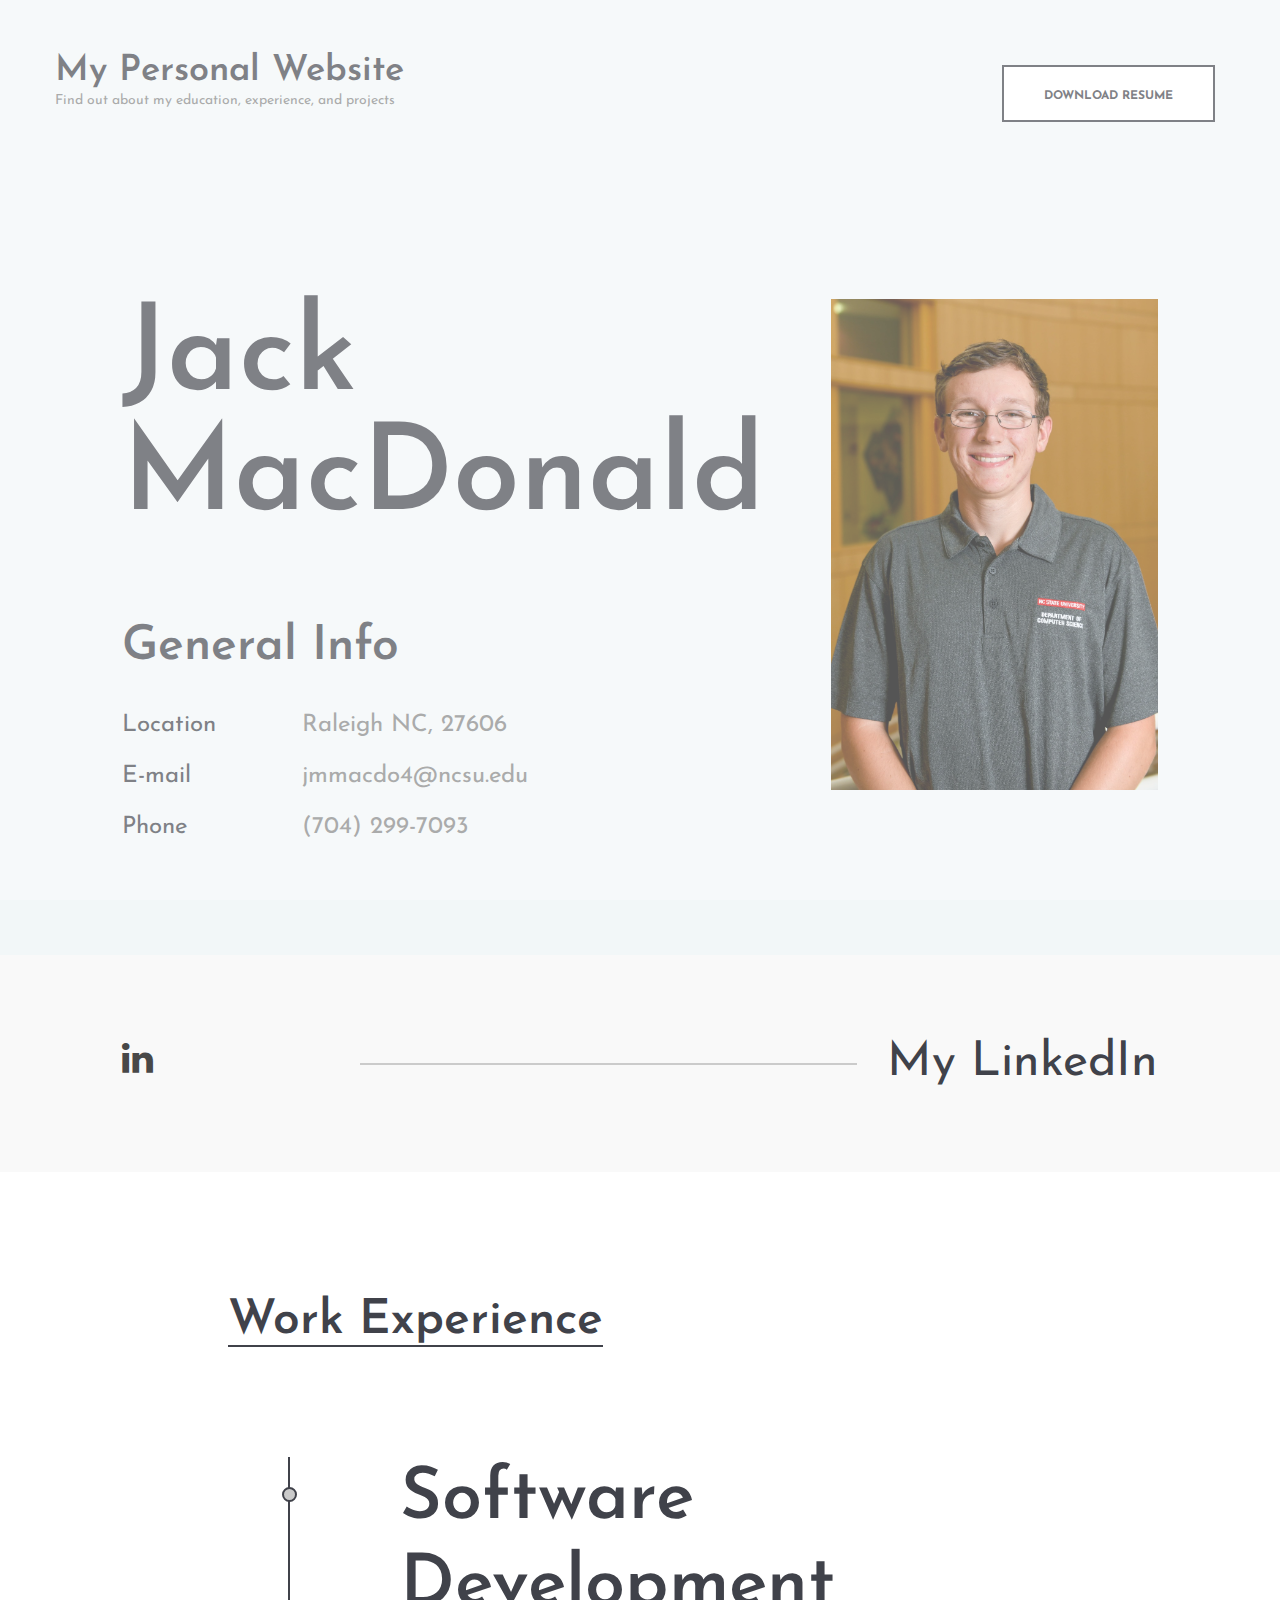
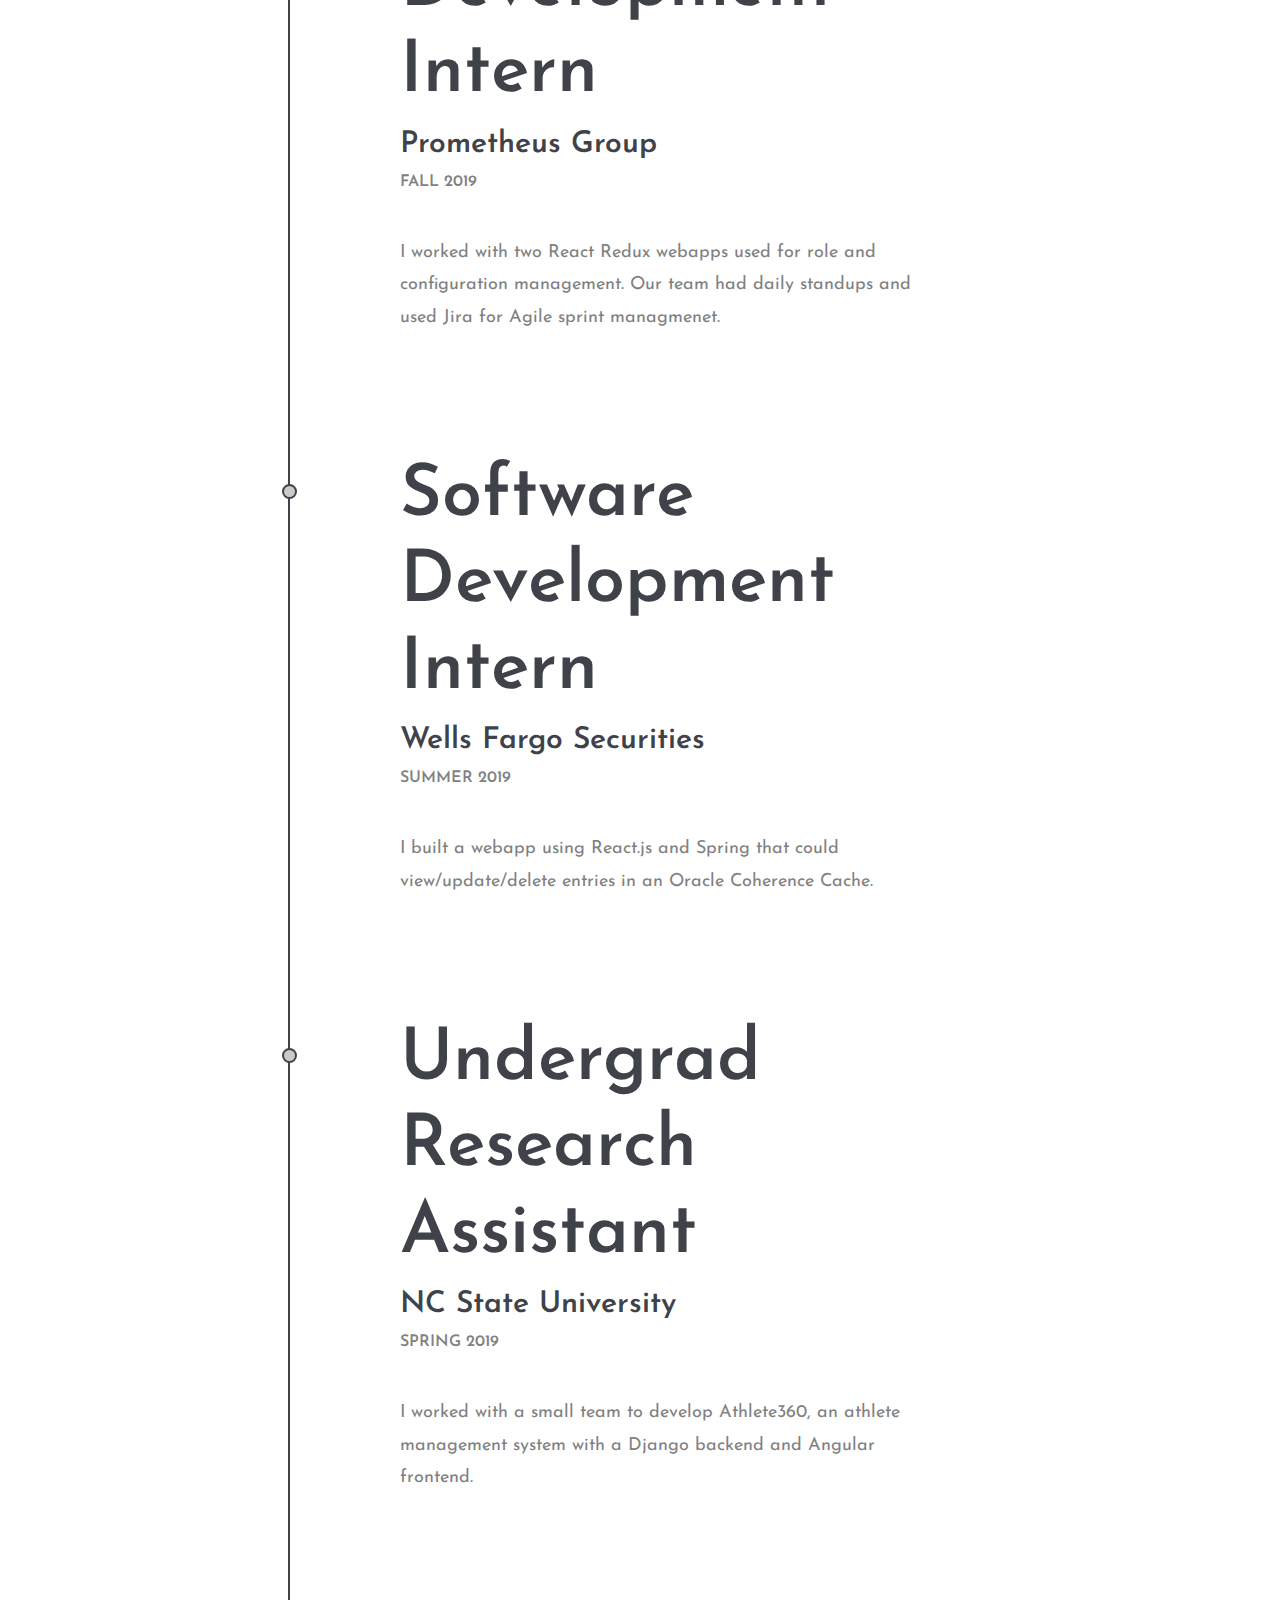
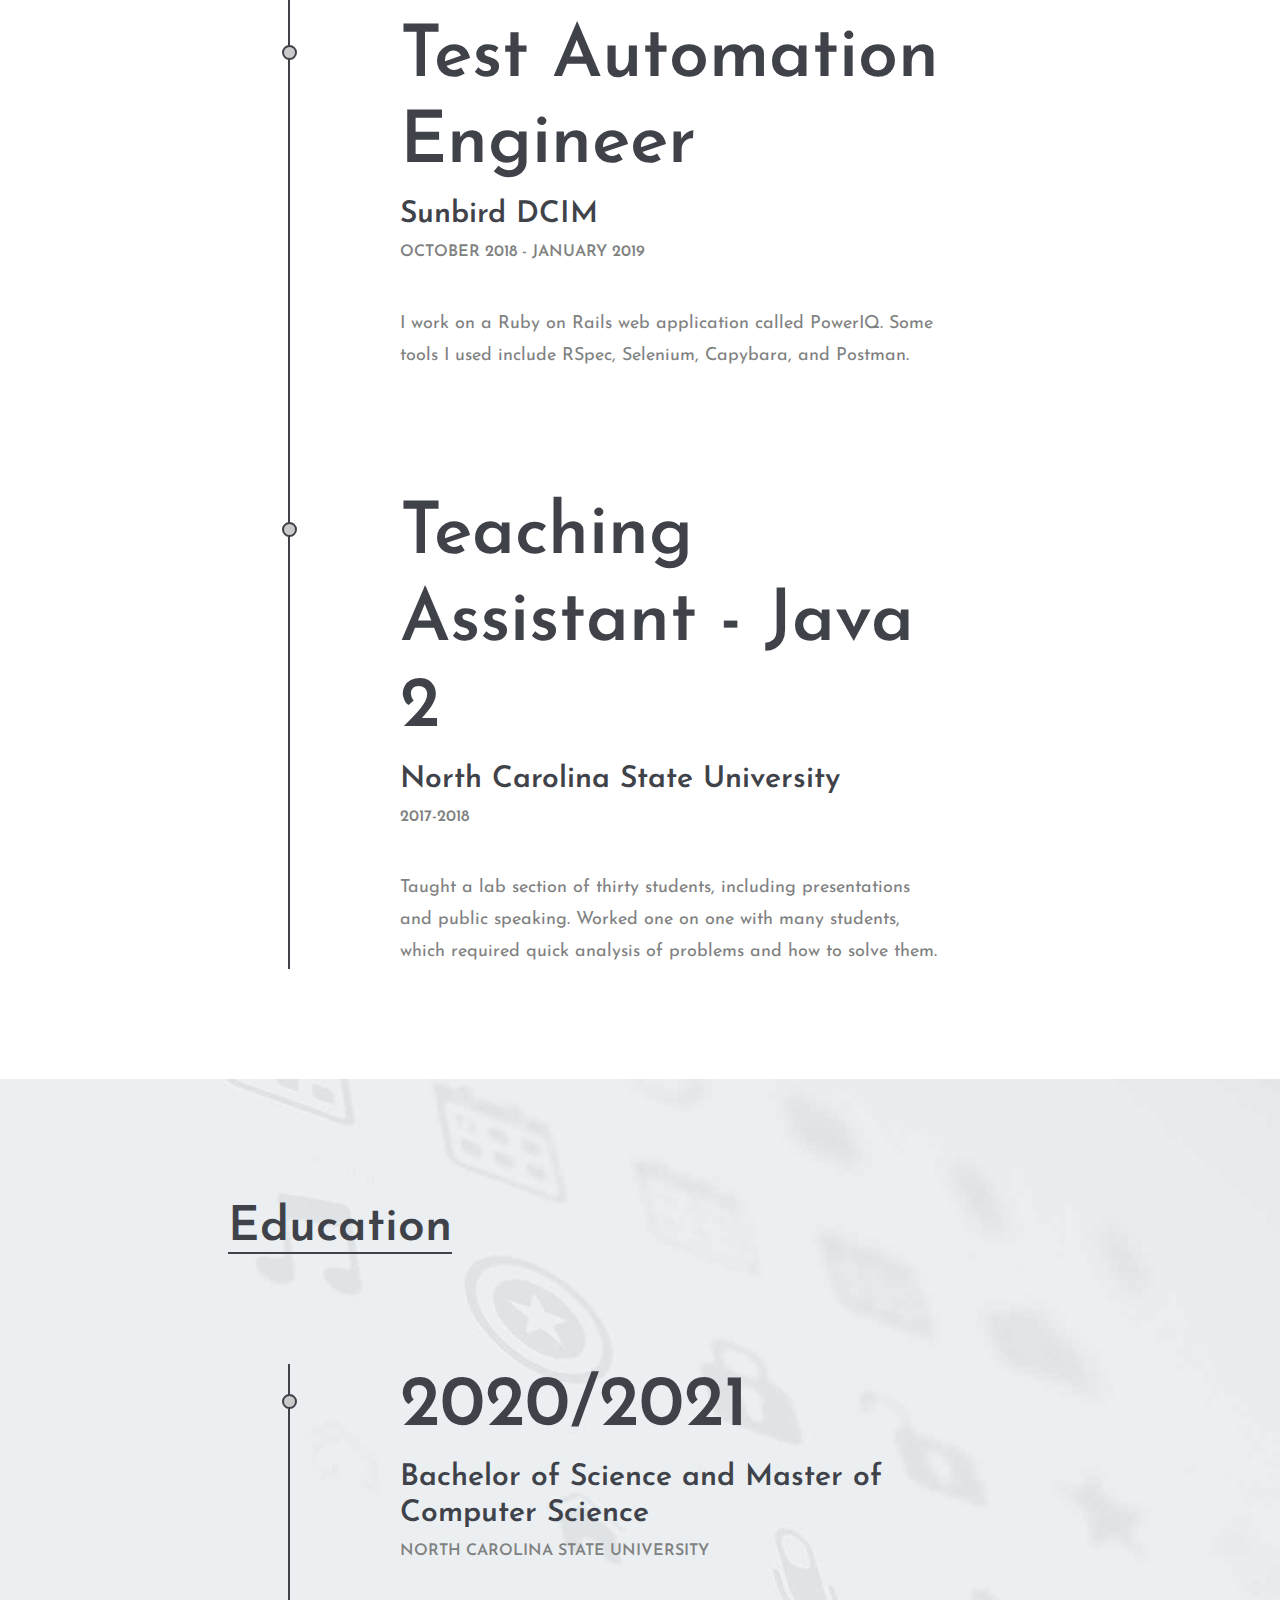
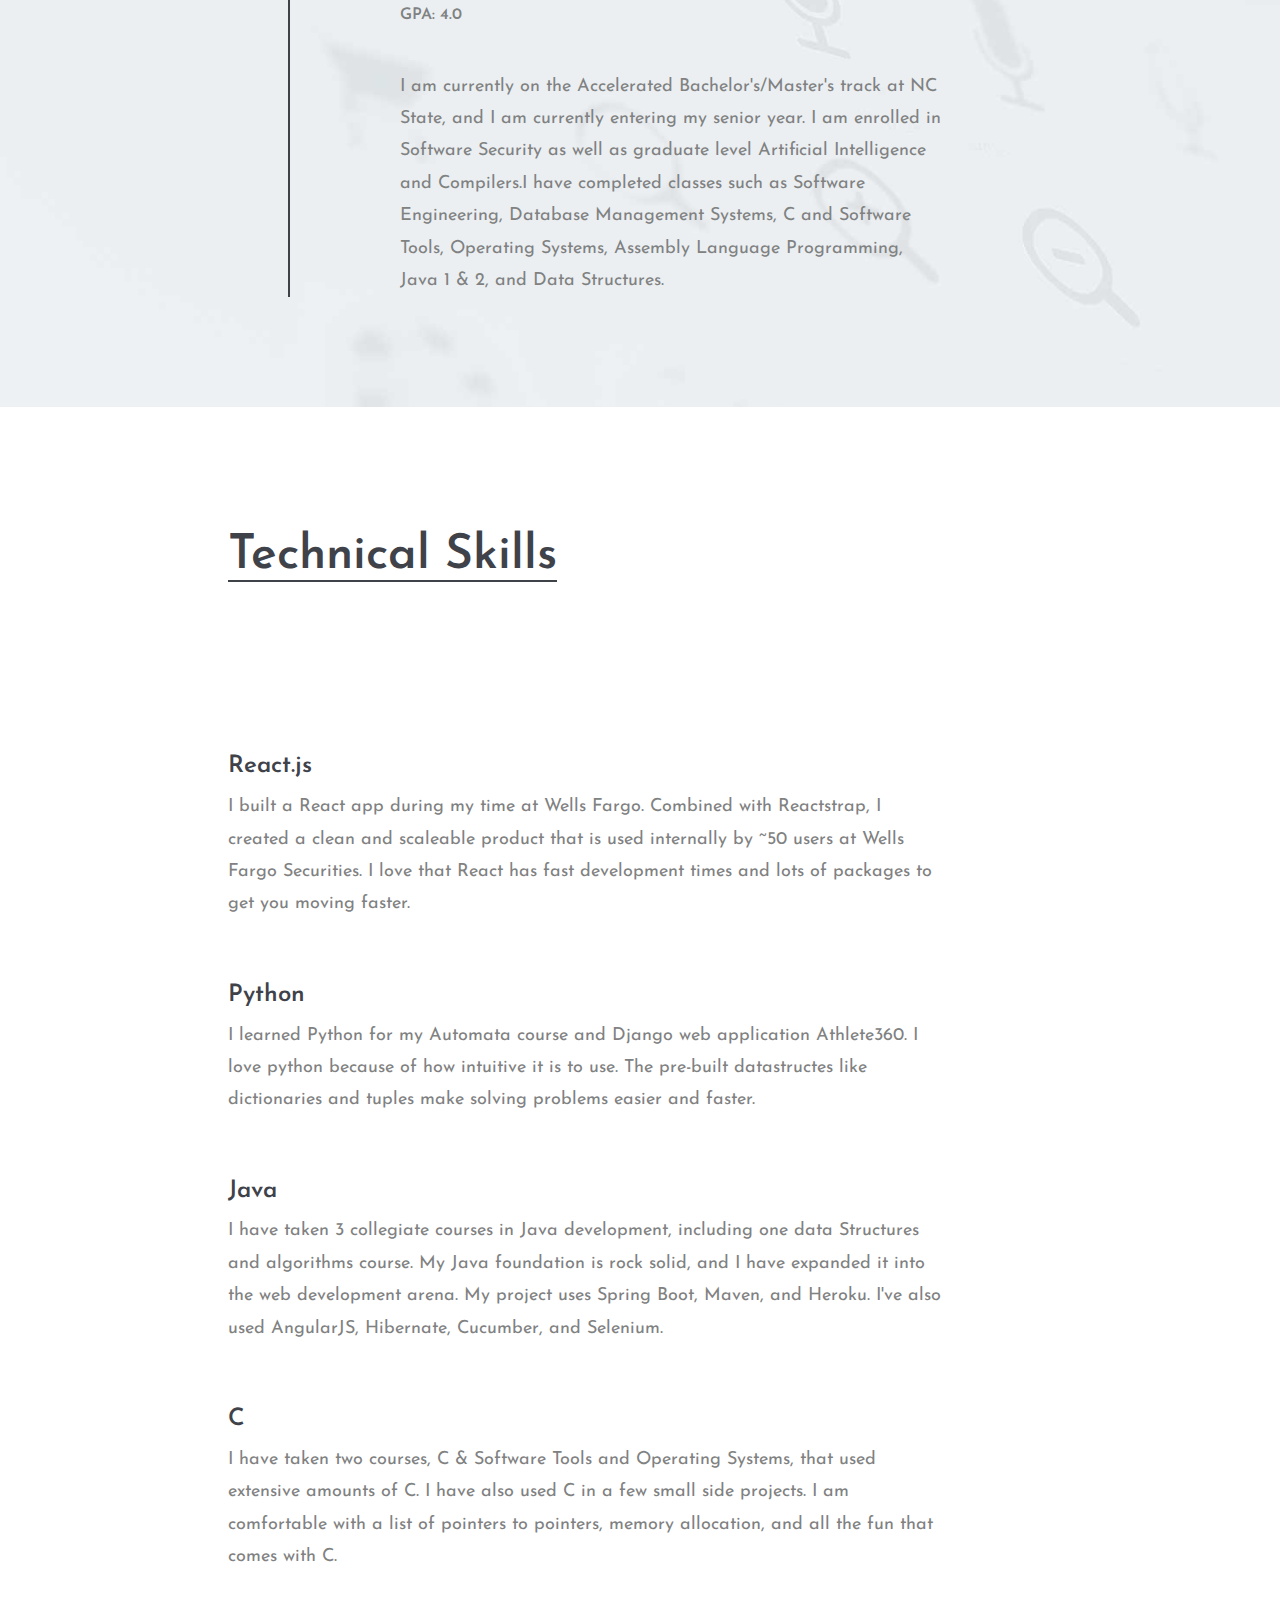
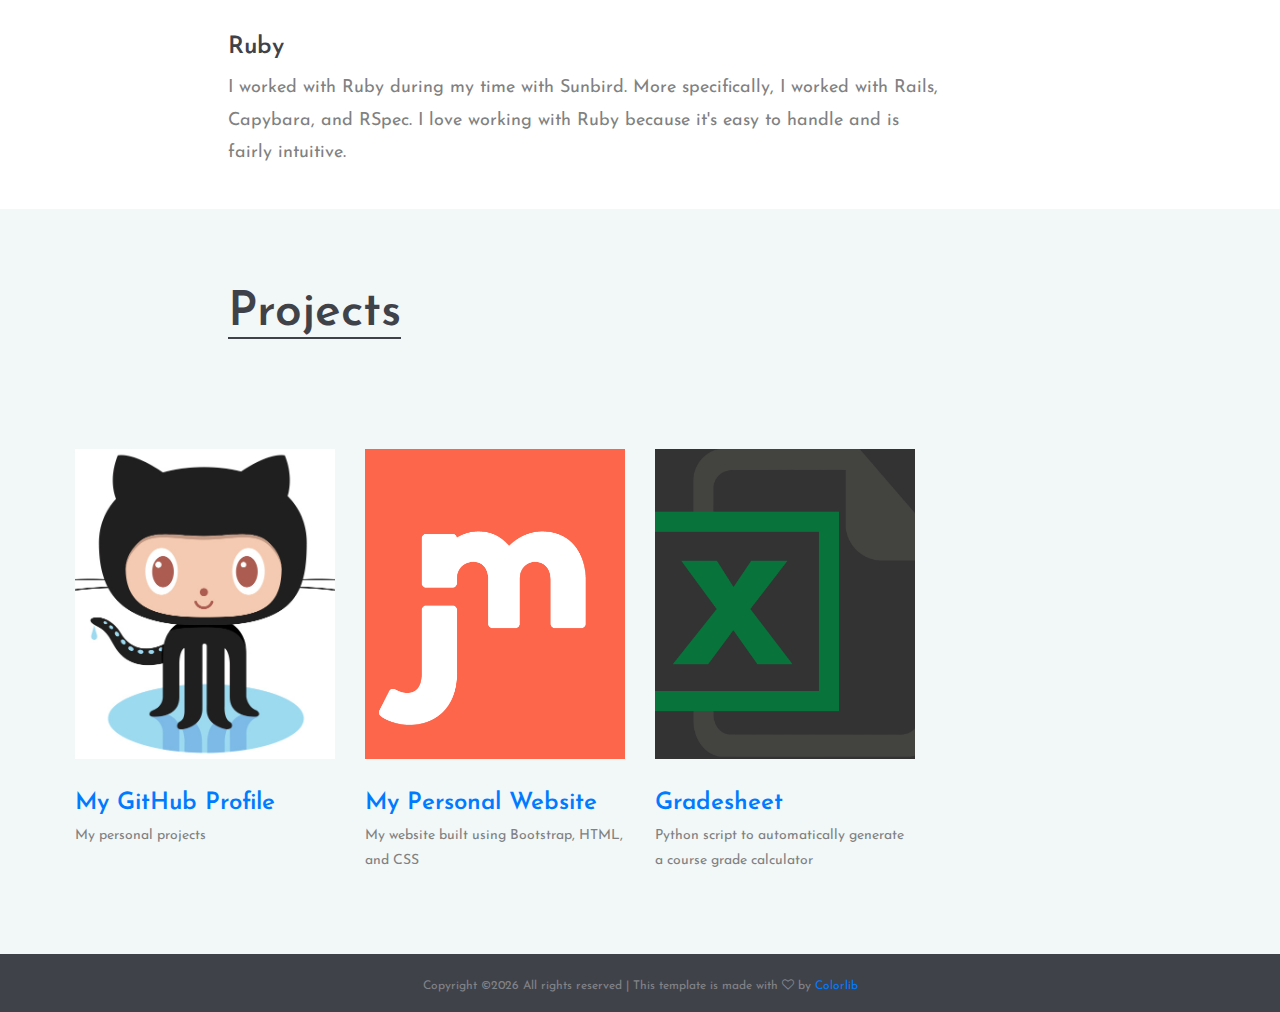
<file: index.html>
<!DOCTYPE html>
<html lang="en">
<head>
	<title>Jack MacDonald</title>
	<meta charset="UTF-8">
	<meta name="description" content="Civic - CV Resume">
	<meta name="keywords" content="resume, civic, onepage, creative, html">
	<meta name="viewport" content="width=device-width, initial-scale=1.0">
	<!-- Favicon -->   
	<link href="img/jm.jpg" rel="shortcut icon"/>

	<!-- Google Fonts -->
	<link href="https://fonts.googleapis.com/css?family=Josefin+Sans:400,400i,600,600i,700" rel="stylesheet">

	<!-- Stylesheets -->
	<link rel="stylesheet" href="css/bootstrap.min.css"/>
	<link rel="stylesheet" href="css/font-awesome.min.css"/>
	<link rel="stylesheet" href="css/flaticon.css"/>
	<link rel="stylesheet" href="css/owl.carousel.css"/>
	<link rel="stylesheet" href="css/magnific-popup.css"/>
	<link rel="stylesheet" href="css/style.css"/>


	<!--[if lt IE 9]>
	  <script src="https://oss.maxcdn.com/html5shiv/3.7.2/html5shiv.min.js"></script>
	  <script src="https://oss.maxcdn.com/respond/1.4.2/respond.min.js"></script>
	<![endif]-->

</head>
<body>
	<!-- Page Preloder -->
	<div id="preloder">
		<div class="loader"></div>
	</div>
	
	<!-- Header section start -->
	<header class="header-section">
		<div class="container-fluid">
			<div class="row">
				<div class="col-md-4">
					<div class="site-logo">
						<h2><a>My Personal Website</a></h2>
						<p>Find out about my education, experience, and projects</p>
					</div>
				</div>
				<div class="col-md-8 text-md-right header-buttons">
					<a href="./resume.pdf" class="site-btn">Download Resume</a>
				</div>
			</div>
		</div>
	</header>
	<!-- Header section end -->

	<!-- Hero section start -->
	<section class="hero-section spad">
		<div class="container-fluid">
			<div class="row">
				<div class="col-xl-10 offset-xl-1">
					<div class="row">
						<div class="col-lg-6">
							<div class="hero-text">
								<h2>Jack MacDonald</h2>
							</div>
							<div class="hero-info">
								<h2>General Info</h2>
								<ul>
									<li><span>Location</span>Raleigh NC, 27606</li>
									<li><span>E-mail</span>jmmacdo4@ncsu.edu</li>
									<li><span>Phone </span>(704) 299-7093</li>
								</ul>
							</div>
						</div>
						<div class="col-lg-6">
							<figure class="hero-image">
								<img src="img/me.jpg" alt="5">
							</figure>
						</div>
					</div>
				</div>
			</div>
		</div>
	</section>
	<!-- Hero section end -->

	<!-- Social links section start -->
	<div class="social-section">
		<div class="container-fluid">
			<div class="row">
				<div class="col-xl-10 offset-xl-1">
					<div class="social-link-warp">
						<div class="social-links">
                            <a href="https://www.linkedin.com/in/jack-macdonald-5890a515a/"><i class="fa fa-linkedin"></i></a>
						</div>
						<h2 class="hidden-md hidden-sm">My LinkedIn</h2>
					</div>
				</div>
			</div>
		</div>
	</div>	
	<!-- Social links section end -->

	<!-- Resume section start -->
	<section class="resume-section spad">
		<div class="container-fluid">
			<div class="row">
				<div class="col-xl-7 offset-xl-2">
					<div class="section-title">
						<h2>Work Experience</h2>
					</div>
					<ul class="resume-list">
							<li>
								<h2>Software Development Intern</h2>
								<h3>Prometheus Group</h3>
								<h4>Fall 2019</h4>
								<p>I worked with two React Redux webapps used for role and configuration management. Our team had daily standups and used Jira for Agile sprint managmenet.</p>	
							</li>
							<li>
								<h2>Software Development Intern</h2>
								<h3>Wells Fargo Securities</h3>
								<h4>Summer 2019</h4>
								<p>I built a webapp using React.js and Spring that could view/update/delete entries in an Oracle Coherence Cache.</p>	
							</li>
						<li>
							<h2>Undergrad Research Assistant</h2>
							<h3>NC State University</h3>
							<h4>Spring 2019</h4>
							<p>I worked with a small team to develop Athlete360, an athlete management system with a Django backend and Angular frontend.</p>	
						</li>
						<li>
							<h2>Test Automation Engineer</h2>
							<h3>Sunbird DCIM</h3>
							<h4>October 2018 - January 2019</h4>
							<p>I work on a Ruby on Rails web application called PowerIQ. Some tools I used include RSpec, Selenium, Capybara, and Postman.</p>	
						</li>
						<li>
							<h2>Teaching Assistant - Java 2</h2>
							<h3>North Carolina State University</h3>
							<h4>2017-2018</h4>
							<p>Taught a lab section of thirty students, including presentations and public speaking. Worked one on one with many students, which required quick analysis of problems and how
                                to solve them. </p>
						</li>
						<!-- <li>
							<h2>Summers 2017 & 2018</h2>
							<h3>Sylvan Learning Center</h3>
							<h4>Tutor Ages K-12</h4>
							<p>Taught up to four students simultaneously, swapping and adjusting to different student
                                needs and capabilities. Long hours with young children taught patience and cool temperament. </p>
						</li> -->
					</ul>
				</div>
			</div>
		</div>
	</section>
	<!-- Resume section end -->

	<!-- Resume section start -->
	<section class="resume-section with-bg spad">
		<div class="container-fluid">
			<div class="row">
				<div class="col-xl-7 offset-xl-2">
					<div class="section-title">
						<h2>Education</h2>
					</div>
					<ul class="resume-list">
						<li>
							<h2>2020/2021</h2>
							<h3>Bachelor of Science and Master of Computer Science</h3>
                            <h4>North Carolina State University</h4>
                            <h4>GPA: 4.0</h4>
							<p>I am currently on the Accelerated Bachelor's/Master's track at NC State, and I am currently entering my senior year.
								I am enrolled in Software Security as well as graduate level Artificial Intelligence and Compilers.I have completed classes such as Software Engineering, Database Management Systems, C and Software Tools,
								Operating Systems, Assembly Language Programming, Java 1 & 2, and Data Structures.
              </p>
						</li>
					</ul>
				</div>
			</div>
		</div>
	</section>
	<!-- Resume section end -->

	
	<!-- Review section start -->
	<section class="review-section spad pb-0">
		<div class="container-fluid">
			<div class="row">
				<div class="col-xl-7 offset-xl-2">
					<div class="section-title">
						<h2>Technical Skills</h2>
					</div>
					<!-- <div class="review-slider owl-carousel"> -->
						<div class="single-review">
							<div class="qut"><h3>React.js</h3></div>
							<p>I built a React app during my time at Wells Fargo. Combined with Reactstrap,
								I created a clean and scaleable product that is used internally by ~50 users at
								Wells Fargo Securities. I love that React has fast development times and lots of
								packages to get you moving faster.
							</p>
						</div>
						<div class="single-review">
								<div class="qut"><h3>Python</h3></div>
								<p>I learned Python for my Automata course and Django web application Athlete360.
									I love python because of how intuitive it is to use. The pre-built datastructes
									like dictionaries and tuples make solving problems easier and faster.
								</p>
							</div>
						<div class="single-review">
							<div class="qut"><h3>Java</h3></div>
							<p>I have taken 3 collegiate courses in Java development, including one data Structures
								and algorithms course. My Java foundation is rock solid, and I have expanded it into
								the web development arena. My project uses Spring Boot, Maven, and Heroku. I've also 
								used AngularJS, Hibernate, Cucumber, and Selenium.
							</p>
						</div>
						<div class="single-review">
							<div class="qut"><h3>C</h3></div>
							<p>I have taken two courses, C & Software Tools and Operating Systems, that used extensive
								amounts of C. I have also used C in a few small side projects. I am comfortable with
								a list of pointers to pointers, memory allocation, and all the fun that comes with C.
							</p>
						</div>
						<div class="single-review">
							<div class="qut"><h3>Ruby</h3></div>
							<p>I worked with Ruby during my time with Sunbird. More specifically, I worked with Rails, 
								Capybara, and RSpec. I love working with Ruby because it's easy to handle and is 
								fairly intuitive. 
							</p>
						</div>
					<!-- </div> -->
				</div>
			</div>
		</div>
	</section>
	<!-- Review section end -->


	<!-- Portfolio section start -->
	<section class="portfolio-section spad">
		<div class="container-fluid">
			<div class="row">
				<div class="col-xl-4 col-md-8 offset-xl-2 ">
					<div class="section-title">
						<h2>Projects</h2>
					</div>
				</div>
				<!-- <div class="col-md-4 text-md-right">
					<a href="#" class="site-btn mb-5">See All Portfolio</a>
				</div> -->
			</div>
			<div class="portfolio-warp">
				<div class="row">
					<div class="col-xl-3 col-lg-6 col-md-6">
						<div class="portfolio-item">
                            <!-- <a href="https://github.com/jmmacdo4"> <img src="img/Octocat.jpg" height=480px></a> -->
                            <a href="https://github.com/jmmacdo4" class="set-bg port-pic" data-setbg="img/Octocat.jpg"></a>
							<h2><a href="https://github.com/jmmacdo4">My GitHub Profile</a></h2>
							<p>My personal projects</p>
						</div>
					</div>
					<div class="col-xl-3 col-lg-6 col-md-6">
						<div class="portfolio-item">
							<a href="https://github.com/jmmacdo4/spring-getting-started" class="set-bg port-pic" data-setbg="img/jm2.png"></a>
							<h2><a href="https://github.com/jmmacdo4/jmmacdo4.github.io">My Personal Website</a></h2>
							<p>My website built using Bootstrap, HTML, and CSS</p>
						</div>
					</div>
					<div class="col-xl-3 col-lg-6 col-md-6">
						<div class="portfolio-item">
							<a href="https://github.com/jmmacdo4/Gradesheet" class="set-bg port-pic" data-setbg="img/excel.png"></a>
							<h2><a href="https://github.com/jmmacdo4/Gradesheet">Gradesheet</a></h2>
							<p>Python script to automatically generate a course grade calculator</p>
						</div>
					</div>
				</div>
			</div>
		</div>
	</section>
	<!-- Portfolio section end -->

	<!-- Extra section start -->
	<!-- <section class="extra-section spad pb-0">
		<div class="container-fluid">
			<div class="row">
				<div class="col-xl-8 offset-xl-2">
					<div class="section-title">
						<h2>Extra Skills</h2>
					</div>
					<div class="row">
						<div class="col-lg-3 col-md-6 pt-5">
							<div class="fact-box trans">
								<div class="fact-content">
									<div class="circle-progress">
										<div id="progress1" class="prog-circle"></div>
										<div class="progress-info">
											<h2>75%</h2>
										</div>
										<div class="prog-title">
											<h3>Inspiration</h3>
											<p>Etiam nec odio vestibulum est.</p>
										</div>			
									</div>
								</div>
							</div>
						</div>
						<div class="col-lg-3 col-md-6 pt-5">
							<div class="fact-box trans">
								<div class="fact-content">
									<div class="circle-progress">
										<div id="progress2" class="prog-circle"></div>
										<div class="progress-info">
											<h2>83%</h2>
										</div>
										<div class="prog-title">
											<h3>Inspiration</h3>
											<p>Etiam nec odio vestibulum est.</p>
										</div>			
									</div>
								</div>
							</div>
						</div>
						<div class="col-lg-3 col-md-6">
							<div class="fact-box">
								<div class="fact-content">
									<img src="img/icon/1-w.png" alt="">
									<h2>14</h2>
									<p>Years of Experience</p>
								</div>
							</div>
						</div>
						<div class="col-lg-3 col-md-6">
							<div class="fact-box">
								<div class="fact-content">
									<img src="img/icon/2-w.png" alt="">
									<h2>9</h2>
									<p>Awards Won</p>
								</div>
							</div>
						</div>
					</div>
				</div>
			</div>
		</div>
	</section> -->
	<!-- Extra section end -->

	<!-- Contact section start -->
	<!-- <section class="contact-section spad">
		<div class="container-fluid">
			<div class="row">
				<div class="col-xl-8 offset-xl-2">
					<div class="section-title">
						<h2>Contact Me</h2>
					</div>
					<form class="contact-form" method="post">
						<div class="row">
							<div class="col-md-6">
								<input type="text" placeholder="Name">
							</div>
							<div class="col-md-6">
								<input type="text" placeholder="E-mail">
							</div>
							<div class="col-md-12">
								<input type="text" placeholder="Subject">
								<textarea placeholder="Your Message"></textarea>
							</div>
						</div>
						<div class="text-md-right">
							<button class="site-btn">Send message</button>
						</div>
					</form>
				</div>
			</div>
		</div>
	</section> -->
	<!-- Contact section end -->

	<!-- Footer section start -->
	<footer class="footer-section">
		<div class="container text-center">
			<div class="copyright"><!-- Link back to Colorlib can't be removed. Template is licensed under CC BY 3.0. -->
Copyright &copy;<script>document.write(new Date().getFullYear());</script> All rights reserved | This template is made with <i class="fa fa-heart-o" aria-hidden="true"></i> by <a href="https://colorlib.com" target="_blank">Colorlib</a>
<!-- Link back to Colorlib can't be removed. Template is licensed under CC BY 3.0. -->
</div>
		</div>
	</footer>
	<!-- Footer section end -->


	<!--====== Javascripts & Jquery ======-->
	<script src="js/jquery-2.1.4.min.js"></script>
	<script src="js/bootstrap.min.js"></script>
	<script src="js/owl.carousel.min.js"></script>
	<script src="js/magnific-popup.min.js"></script>
	<script src="js/circle-progress.min.js"></script>
	<script src="js/main.js"></script>
</body>
</html>
</file>
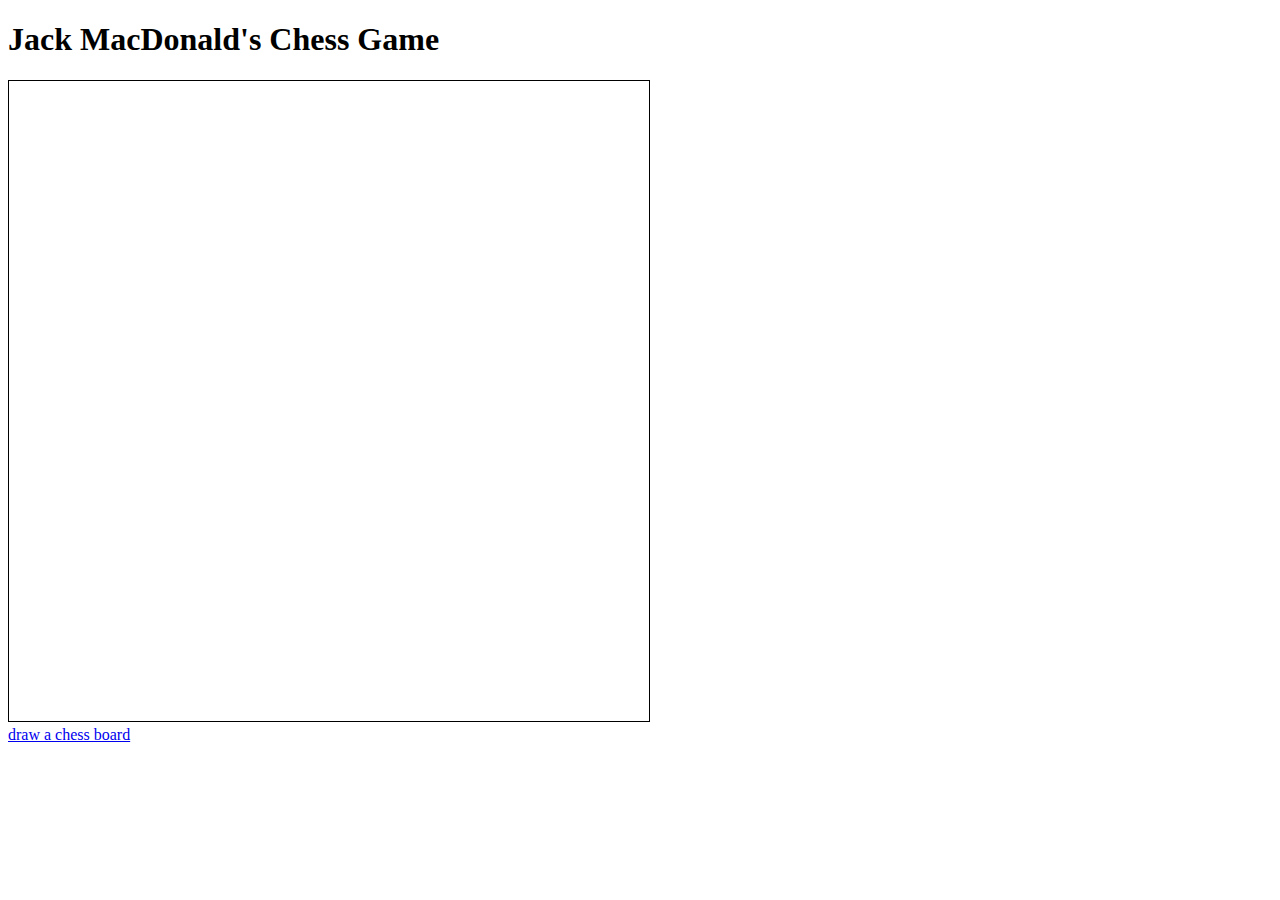
<file: chess.html>
<!DOCTYPE html>
<html>
<head>
<meta charset="utf-8">
<title>Jack MacDonald's Chess Game</title>
<script src="chess.js"></script>
</head>

<body>
    <h1>
        Jack MacDonald's Chess Game
    </h1>
    <p>
    <canvas id="myCanvas" width="640" height="640" style="border:1px solid #000000;">
    </canvas> <br>
    <a id="myLink" href="#" onclick="drawBoard()">draw a chess board</a>
    </p>
</body>
</html>
</file>
<file: css/flaticon.css>
/*
  	Flaticon icon font: Flaticon
  	Creation date: 11/12/2017 08:10
  	*/

@font-face {
  font-family: "Flaticon";
  src: url("../icon-fonts/Flaticon.eot");
  src: url("../icon-fonts/Flaticon.eot?#iefix") format("embedded-opentype"),
       url("../icon-fonts/Flaticon.woff") format("woff"),
       url(".../icon-fonts/Flaticon.ttf") format("truetype"),
       url("../icon-fonts/Flaticon.svg#Flaticon") format("svg");
  font-weight: normal;
  font-style: normal;
}

@media screen and (-webkit-min-device-pixel-ratio:0) {
  @font-face {
    font-family: "Flaticon";
    src: url("../icon-fonts/Flaticon.svg#Flaticon") format("svg");
  }
}

[class^="flaticon-"]:before, [class*=" flaticon-"]:before,
[class^="flaticon-"]:after, [class*=" flaticon-"]:after {   
  font-family: Flaticon;
  font-style: normal;
}

.flaticon-001-yoga:before { content: "\f100"; }
.flaticon-002-writing:before { content: "\f101"; }
.flaticon-003-weightlifting:before { content: "\f102"; }
.flaticon-004-cinema:before { content: "\f103"; }
.flaticon-005-game-console:before { content: "\f104"; }
.flaticon-006-swimming:before { content: "\f105"; }
.flaticon-007-sports:before { content: "\f106"; }
.flaticon-008-karaoke:before { content: "\f107"; }
.flaticon-009-sewing-2:before { content: "\f108"; }
.flaticon-010-snorkel:before { content: "\f109"; }
.flaticon-011-reading:before { content: "\f10a"; }
.flaticon-012-quilt:before { content: "\f10b"; }
.flaticon-013-chess-1:before { content: "\f10c"; }
.flaticon-014-poker:before { content: "\f10d"; }
.flaticon-015-photo-camera:before { content: "\f10e"; }
.flaticon-016-canvas:before { content: "\f10f"; }
.flaticon-017-model:before { content: "\f110"; }
.flaticon-018-music-player:before { content: "\f111"; }
.flaticon-019-knitting:before { content: "\f112"; }
.flaticon-020-kite:before { content: "\f113"; }
.flaticon-021-necklace:before { content: "\f114"; }
.flaticon-022-hiking:before { content: "\f115"; }
.flaticon-023-toast:before { content: "\f116"; }
.flaticon-024-gardening:before { content: "\f117"; }
.flaticon-025-fishing:before { content: "\f118"; }
.flaticon-026-sewing-1:before { content: "\f119"; }
.flaticon-027-drum-set:before { content: "\f11a"; }
.flaticon-028-sewing:before { content: "\f11b"; }
.flaticon-029-dancing:before { content: "\f11c"; }
.flaticon-030-crossword:before { content: "\f11d"; }
.flaticon-031-crochet:before { content: "\f11e"; }
.flaticon-032-cooking:before { content: "\f11f"; }
.flaticon-033-coin:before { content: "\f120"; }
.flaticon-034-pottery:before { content: "\f121"; }
.flaticon-035-tent:before { content: "\f122"; }
.flaticon-036-chess:before { content: "\f123"; }
</file>
<file: css/style.css>
/* =================================
------------------------------------
  Civic - CV Resume
  Version: 1.0
 ------------------------------------ 
 ====================================*/

/*----------------------------------------*/
/* Template default CSS
/*----------------------------------------*/
html,
body {
	height: 100%;
	font-family: 'Josefin Sans', sans-serif;
}

h1,
h2,
h3,
h4,
h5,
h6 {
	color: #40424a;
	margin: 0;
	font-weight: 600;
	font-family: 'Josefin Sans', sans-serif;
}

h2 {
	font-size: 48px;
}

h3 {
	font-size: 30px;
}

p {
	font-size: 18px;
	color: #808181;
	line-height: 1.8;
}

img {
	max-width: 100%;
}

input:focus,
select:focus,
button:focus,
textarea:focus {
	outline: none;
}

a:hover,
a:focus {
	text-decoration: none;
	outline: none;
}

ul,
ol {
	padding: 0;
	margin: 0;
}

/*---------------------
	Helper CSS
-----------------------*/
.spad {
	padding-top: 125px;
	padding-bottom: 110px;
}

.section-title h2 {
	display: inline-block;
	position: relative;
	margin-bottom: 110px;
	padding-bottom: 2px;
	line-height: normal;
}

.section-title h2:after {
	position: absolute;
	content: '';
	width: 100%;
	height: 2px;
	left: 0;
	bottom: 0;
	background: #40424a;
}

.set-bg {
	background-repeat: no-repeat;
	background-size: cover;
}

/*------------------------
  Common Elements
--------------------------*/

/* Preloder */
#preloder {
	position: fixed;
	width: 100%;
	height: 100%;
	top: 0;
	left: 0;
	z-index: 999999;
	background: #fff;
}

.loader {
	width: 30px;
	height: 30px;
	border: 3px solid #000;
	position: absolute;
	top: 50%;
	left: 50%;
	margin-top: -13px;
	margin-left: -13px;
	border-radius: 60px;
	border-left-color: transparent;
	animation: loader 0.8s linear infinite;
	-webkit-animation: loader 0.8s linear infinite;
}

@keyframes loader {
	0% {
		-webkit-transform: rotate(0deg);
		        transform: rotate(0deg);
	}
	50% {
		-webkit-transform: rotate(180deg);
		        transform: rotate(180deg);
	}
	100% {
		-webkit-transform: rotate(360deg);
		        transform: rotate(360deg);
	}
}

@-webkit-keyframes loader {
	0% {
		-webkit-transform: rotate(0deg);
	}
	50% {
		-webkit-transform: rotate(180deg);
	}
	100% {
		-webkit-transform: rotate(360deg);
	}
}

/* Site Buttons */
.site-btn {
	display: inline-block;
	text-transform: uppercase;
	font-size: 12px;
	min-width: 213px;
	min-height: 20px;
	text-align: center;
	padding: 20px 10px 15px;
	position: relative;
	background-color: #fff;
	margin-right: 10px;
	border: 2px solid #40424a;
	color: #40424a;
	font-weight: 700;
}

.site-btn:hover {
	color: #40424a;
}

.circle-progress {
	text-align: center;
	padding-top: 30px;
	display: inline-block;
}

.circle-progress .prog-circle {
	margin-bottom: -155px;
}

.circle-progress canvas {
	-webkit-transform: rotate(90deg);
	-ms-transform: rotate(90deg);
	transform: rotate(90deg);
}

.circle-progress .progress-info {
	background: #f2f7f8;
	width: 127px;
	height: 127px;
	border-radius: 150px;
	margin: 0 auto;
	padding-top: 45px;
}

.circle-progress .progress-info h2 {
	font-size: 36px;
	color: #40424a !important;
}

.circle-progress .prog-title {
	text-align: center;
	margin-top: 55px;
}

.circle-progress .prog-title h3 {
	font-size: 16px;
	text-transform: uppercase;
}

.circle-progress .prog-title p {
	font-size: 15px;
	color: #808181 !important;
}

/* Image Popup */
.img-popup-warp .mfp-content,
.img-popup-warp.mfp-ready.mfp-removing .mfp-content {
	opacity: 0;
	-webkit-transform: scale(0.8);
	-ms-transform: scale(0.8);
	transform: scale(0.8);
	-webkit-transition: all 0.4s;
	-o-transition: all 0.4s;
	transition: all 0.4s;
}

.img-popup-warp.mfp-ready .mfp-content {
	opacity: 1;
	-webkit-transform: scale(1);
	-ms-transform: scale(1);
	transform: scale(1);
}

/* Fact box */
.fact-box {
	height: 375px;
	display: table;
	width: 100%;
	background: #40424a;
}

.fact-box.trans {
	background-color: transparent;
}

.fact-box .fact-content {
	display: table-cell;
	vertical-align: middle;
	text-align: center;
}

.fact-box .fact-content img {
	width: 60px;
	margin-bottom: 30px;
}

.fact-box .fact-content h2 {
	font-size: 36px;
	color: #fff;
}

.fact-box .fact-content p {
	color: #fff;
	margin-bottom: 0;
}

/* Porgess bar */
.single-progress-item {
	margin-bottom: 35px;
	position: relative;
}

.single-progress-item p {
	color: #40424a;
	margin-bottom: 0;
	font-weight: 600;
}

.progress-bar-style {
	display: block;
	height: 2px;
	position: relative;
	width: 100%;
	margin-bottom: 10px;
}

.bar-inner {
	position: absolute;
	height: 100%;
	left: 0;
	top: 0;
	background: #40424a;
}

.bar-inner span {
	position: absolute;
	right: 0;
	bottom: -30px;
	color: #40424a;
	font-weight: 600;
}

/* Progress dots */
.language-progress {
	max-width: 280px;
	list-style: none;
}

.language-progress li {
	font-size: 24px;
	position: relative;
	padding-right: 150px;
	margin-bottom: 30px;
}

.language-progress .lan-prog {
	position: absolute;
	right: 0;
	top: 0;
}

.language-progress .lan-prog span {
	width: 12px;
	height: 12px;
	display: inline-block;
	margin-right: 18px;
	border-radius: 12px;
	background: #40424a;
}

.language-progress .lan-prog span.fade-ele {
	background: #cacaca;
}

/* Icon Box */
.icon-box {
	text-align: center;
	display: inline-block;
	margin-right: 60px;
}

.icon-box:last-child {
	margin-right: 0;
}

.icon-box i {
	font-size: 60px;
}

.icon-box p {
	color: #40424a;
}

.social-links a {
	-webkit-transition: all 0.3s;
	-o-transition: all 0.3s;
	transition: all 0.3s;
}

/*---------------------
	Header section
-----------------------*/
.header-section {
	padding: 50px 40px;
	background: #f2f7f8;
}

.site-logo h2 {
	font-size: 36px;
}

.site-logo h2 a {
	color: #40424a;
}

.site-logo p {
	font-size: 14px;
	line-height: normal;
}

.header-buttons a {
	margin-top: 15px;
}

/*---------------------
	Hero section
-----------------------*/
.hero-section {
	background: #f2f7f8;
}

.hero-text {
	margin-bottom: 80px;
}

.hero-text h2 {
	font-size: 170px;
	line-height: normal;
	margin-bottom: 20px;
}

.hero-text p {
	font-size: 33px;
	line-height: 1.3;
}

.hero-image {
	float: right;
	max-width: 65%;
}

.hero-info h2 {
	margin-bottom: 30px;
}

.hero-info ul {
	list-style: none;
}

.hero-info ul li {
	font-size: 24px;
	color: #808181;
	margin-bottom: 15px;
}

.hero-info ul li span {
	color: #40424a;
	display: inline-block;
	min-width: 220px;
}

.hero-info ul li:last-child {
	margin-bottom: 0;
}

/*---------------------
	Social section
-----------------------*/
.social-section {
	background: #f9f9f9;
	padding: 80px 0;
}

.social-section .social-links {
	display: inline-block;
	background: #f9f9f9;
	position: relative;
	z-index: 5;
}

.social-section .social-links a {
	color: #484848;
	font-size: 36px;
	margin-right: 40px;
}

.social-section .social-link-warp {
	position: relative;
}

.social-section .social-link-warp h2 {
	display: inline-block;
	float: right;
	font-weight: 400;
	padding-left: 30px;
	background: #f9f9f9;
	position: relative;
	z-index: 5;
}

.social-section .social-link-warp:after {
	position: absolute;
	content: '';
	width: 50%;
	height: 2px;
	left: 23%;
	top: 50%;
	margin-top: 1px;
	background: #cbcbcb;
}

/*---------------------
	Resume section
----------------------*/
.resume-section.with-bg {
	background-image: url(../img/resume-bg.jpg);
	background-repeat: no-repeat;
	background-size: cover;
}

.resume-list {
	list-style: none;
	margin-left: 60px;
	padding-left: 110px;
	border-left: 2px solid #40424a;
}

.resume-list li {
	margin-bottom: 120px;
	position: relative;
}

.resume-list li:last-child {
	margin-bottom: 0;
}

.resume-list li:after {
	position: absolute;
	content: '';
	width: 15px;
	height: 15px;
	border: 2px solid #40424a;
	border-radius: 50px;
	background: #cacaca;
	top: 30px;
	left: -118px;
}

.resume-list h2 {
	font-size: 72px;
	margin-bottom: 10px;
}

.resume-list h4 {
	font-size: 16px;
	text-transform: uppercase;
	color: #808181;
	margin-top: 10px;
	margin-bottom: 45px;
}

.resume-list p {
	margin-bottom: 0;
}

/*---------------------
	Review section
-----------------------*/
.review-slider {
	padding-left: 150px;
}

.review-slider .owl-dots {
	position: absolute;
	left: 50px;
	top: 70px;
}

.review-slider .owl-dots .owl-dot {
	width: 12px;
	height: 12px;
	border: 2px solid #40424a;
	border-radius: 50px;
	background: #cacaca;
	margin-bottom: 15px;
}

.review-slider .owl-dots .owl-dot.active {
	background: #40424a;
}

.single-review .qut {
	font-size: 30px;
	line-height: 0;
	color: #505259;
	margin-top: 60px;
}

.single-review p {
	margin-bottom: 40px;
}

.single-review h3 {
	font-size: 24px;
	margin-bottom: 10px;
}

.single-review h4 {
	font-size: 16px;
}

/*---------------------
	Portfolio section
----------------------*/
.portfolio-section {
	background: #f2f7f8;;
	padding: 80px 0;
}
.portfolio-warp {
	padding: 0 60px;
}

.portfolio-item h2 {
	font-size: 24px;
	margin-bottom: 5px;
}

.portfolio-item p {
	font-size: 14px;
	margin-bottom: 0;
}

.portfolio-item .port-pic {
	margin-bottom: 30px;
	display: block;
	height: 480px;
	background: #333;
	background-position: center center;
	background-size: cover;
	overflow: hidden;
	position: relative;
}

.portfolio-item .port-pic:after {
	position: absolute;
	content: '';
	left: 0;
	bottom: 0;
	width: 100%;
	height: 0;
	background: #000;
	opacity: 0;
	z-index: 2;
	-webkit-transition: all 0.4s cubic-bezier(0.55, 0.09, 0.68, 0.53) 0s;
	-o-transition: all 0.4s cubic-bezier(0.55, 0.09, 0.68, 0.53) 0s;
	transition: all 0.4s cubic-bezier(0.55, 0.09, 0.68, 0.53) 0s;
}

.portfolio-item:hover .port-pic:after {
	opacity: 0;
	height: 100%;
	top: 0;
}

/*---------------------
	Contact section
-----------------------*/
.contact-form {
	display: block;
	width: 100%;
}

.contact-form input {
	background-color: transparent;
	padding-left: 25px;
	height: 60px;
	width: 100%;
	border: none;
	border-bottom: 2px solid #cacaca;
	margin-bottom: 30px;
	font-size: 13px;
}

.contact-form textarea {
	padding-left: 25px;
	height: 200px;
	width: 100%;
	border: none;
	border-bottom: 2px solid #cacaca;
	margin-bottom: 30px;
	font-size: 13px;
	background-color: transparent;
}

.contact-form ::-webkit-input-placeholder {
	font-style: italic;
}

.contact-form :-ms-input-placeholder {
	font-style: italic;
}

.contact-form ::-ms-input-placeholder {
	font-style: italic;
}

.contact-form ::placeholder {
	font-style: italic;
}

/*---------------------
	Footer section
-----------------------*/
.footer-section {
	background: #40424a;
	padding: 20px 0;
}

.copyright {
	padding-top: 5px;
	font-size: 12px;
	color: #838488;
	line-height: normal;
}

/*---------------------
	Home 2 Style
-----------------------*/
.home-two-style {
	background-image: url(../img/home-2-bg.png);
	background-repeat: no-repeat;
	background-size: cover;
	background-position: top center;
	background-color: #009fff;
}

.home-two-style .header-section,
.home-two-style .hero-section,
.home-two-style .social-section,
.home-two-style .review-slider .owl-dots .owl-dot,
.home-two-style .site-btn,
.home-two-style .fact-box,
.home-two-style .social-links,
.home-two-style .social-section .social-link-warp h2 {
	background-color: transparent;
}

.home-two-style h1,
.home-two-style h2,
.home-two-style h3,
.home-two-style h4,
.home-two-style h5,
.home-two-style h6,
.home-two-style p,
.home-two-style .site-logo h2 a,
.home-two-style .site-logo p,
.home-two-style .hero-info ul li,
.home-two-style .hero-info ul li span,
.home-two-style .single-review .qut,
.home-two-style .site-btn,
.home-two-style .social-section .social-links a,
.home-two-style .contact-form input,
.home-two-style .contact-form textarea,
.home-two-style .circle-progress .prog-title p,
.home-two-style .circle-progress .prog-title h3,
.home-two-style .circle-progress .progress-info h2 {
	color: #fff !important;
}

.home-two-style .section-title h2:after,
.home-two-style .review-slider .owl-dots .owl-dot.active {
	background: #fff;
}

.home-two-style .resume-list,
.home-two-style .resume-list li:after,
.home-two-style .review-slider .owl-dots .owl-dot,
.home-two-style .site-btn,
.home-two-style .contact-form input,
.home-two-style .contact-form textarea {
	border-color: #fff;
}

.home-two-style .hero-image {
	padding-left: 0px;
	padding-top: 200px;
}

.home-two-style .hero-image img {
	-webkit-box-shadow: 6px 20px 50px rgba(0, 0, 0, 0.5294117647);
	        box-shadow: 6px 20px 50px rgba(0, 0, 0, 0.5294117647);
}

.home-two-style .resume-list li:after {
	background: #009fff;
}

.home-two-style .circle-progress .progress-info {
	background: #50bcfd;
}

.home-two-style .fact-box {
	border: 2px solid #fff;
}

.home-two-style .fact-box.trans {
	border: none;
}

.home-two-style .footer-section {
	background: #3a4db4;
}

.home-two-style .contact-form ::-webkit-input-placeholder {
	color: #fff;
}

.home-two-style .contact-form :-ms-input-placeholder {
	color: #fff;
}

.home-two-style .contact-form ::-ms-input-placeholder {
	color: #fff;
}

.home-two-style .contact-form ::placeholder {
	color: #fff;
}

/*---------------------
	Home 3 Style
-----------------------*/
.home-three-style .main-left-area,
.home-four-style .main-left-area {
	background: #f2f7f8;
	padding-top: 200px;
	padding-right: 80px;
	padding-left: 80px;
}

.home-three-style .main-left-area .section-title h2,
.home-four-style .main-left-area .section-title h2 {
	margin-bottom: 130px;
}

.home-three-style .main-right-area,
.home-four-style .main-right-area {
	padding-top: 200px;
	padding-left: 110px;
}

.home-three-style .resume-list li,
.home-four-style .resume-list li {
	padding-left: 0;
}

.home-three-style .resume-list li:after,
.home-four-style .resume-list li:after {
	display: none;
}

.home-three-style .resume-list,
.home-four-style .resume-list {
	border-left: none;
	padding-left: 0;
	margin-left: 0;
}

.home-three-style .header-section,
.home-four-style .header-section {
	padding: 50px 80px;
	background: transparent;
	position: absolute;
	width: 100%;
	z-index: 1;
}

.home-three-style .hero-image,
.home-four-style .hero-image {
	margin-bottom: 100px;
}

.home-three-style .hero-text h2,
.home-four-style .hero-text h2 {
	font-size: 72px;
	margin-bottom: 40px;
}

.home-three-style .review-slider,
.home-four-style .review-slider {
	padding-left: 0;
}

.home-three-style .review-slider .owl-dots,
.home-four-style .review-slider .owl-dots {
	position: relative;
	left: 0;
	top: 0;
	padding-top: 50px;
}

.home-three-style .review-slider .owl-dots .owl-dot,
.home-four-style .review-slider .owl-dots .owl-dot {
	display: inline-block;
	margin-right: 15px;
	background: #cacaca;
	border: none;
}

.home-three-style .review-slider .owl-dots .owl-dot.active,
.home-four-style .review-slider .owl-dots .owl-dot.active {
	background: #40424a;
}

.home-three-style .skills,
.home-four-style .skills {
	max-width: 555px;
}

.home-three-style .fact-box.trans,
.home-four-style .fact-box.trans {
	margin-bottom: 80px;
}

.home-three-style .social-links,
.home-four-style .social-links {
	text-align: center;
	padding-bottom: 70px;
	padding-top: 120px;
}

.home-three-style .social-links a,
.home-four-style .social-links a {
	font-size: 30px;
	margin-right: 40px;
	color: #b9b9b9;
}

.home-three-style .social-links a:hover,
.home-four-style .social-links a:hover {
	color: #484848;
}

/*---------------------
	Home 4 Style
-----------------------*/
.home-four-style .site-logo h2 a,
.home-four-style .site-logo p {
	color: #fff;
}

.home-four-style .main-left-area {
	position: relative;
	/* Permalink - use to edit and share this gradient: http://colorzilla.com/gradient-editor/#481340+0,ff0f3c+100,ff0f3c+100 */
	background: #481340;
	/* Old browsers */
	/* FF3.6-15 */
	background: -webkit-linear-gradient(top, #481340 0%, #ff0f3c 100%, #ff0f3c 100%);
	/* Chrome10-25,Safari5.1-6 */
	background: -webkit-gradient(linear, left top, left bottom, from(#481340), color-stop(100%, #ff0f3c), to(#ff0f3c));
	background: -o-linear-gradient(top, #481340 0%, #ff0f3c 100%, #ff0f3c 100%);
	background: linear-gradient(to bottom, #481340 0%, #ff0f3c 100%, #ff0f3c 100%);
	/* W3C, IE10+, FF16+, Chrome26+, Opera12+, Safari7+ */
	filter: progid:DXImageTransform.Microsoft.gradient( startColorstr='#481340', endColorstr='#ff0f3c', GradientType=0);
	/* IE6-9 */
}

.home-four-style .main-left-area:after {
	position: absolute;
	content: "";
	width: 100%;
	height: 800px;
	top: 0;
	left: 0;
	background-image: url("../img/home-4-bg.png");
	background-repeat: no-repeat;
	background-size: cover;
}

.home-four-style .main-left-area h1,
.home-four-style .main-left-area h2,
.home-four-style .main-left-area h3,
.home-four-style .main-left-area h4,
.home-four-style .main-left-area h5,
.home-four-style .main-left-area h6,
.home-four-style .main-left-area p,
.home-four-style .main-left-area .hero-info ul li,
.home-four-style .main-left-area .hero-info ul li span,
.home-four-style .main-left-area .site-btn,
.home-four-style .main-left-area .social-section,
.home-four-style .main-left-area .social-links a,
.home-four-style .main-left-area .contact-form input,
.home-four-style .main-left-area .contact-form textarea,
.home-four-style .main-left-area .circle-progress .prog-title p,
.home-four-style .main-left-area .circle-progress .prog-title h3,
.home-four-style .main-left-area .circle-progress .progress-info h2,
.home-four-style .main-left-area .language-progress li {
	color: #fff !important;
}

.home-four-style .main-left-area .circle-progress .progress-info {
	background: rgba(255, 255, 255, 0.29);
}

.home-four-style .main-left-area .section-title h2:after,
.home-four-style .main-left-area .language-progress .lan-prog span {
	background: #fff;
}

.home-four-style .main-left-area .language-progress .lan-prog span.fade-ele {
	background: rgba(255, 255, 255, 0.29);
}

.home-four-style .main-left-area .fact-box {
	background-color: transparent;
	border: 2px solid #fff;
}

.home-four-style .main-left-area .fact-box.trans {
	border: none;
}

.home-four-style .main-left-area .intro-section {
	position: relative;
	z-index: 2;
}

.home-four-style .main-right-area .section-title h2:after,
.home-four-style .main-right-area .review-slider .owl-dots .owl-dot.active {
	background: #ff0f3c;
}

.home-four-style .main-right-area .resume-list h2,
.home-four-style .main-right-area .single-review .qut {
	color: #ff0f3c;
}

/*---------------------
	Home 5 Style
-----------------------*/
.home-five-style .header-section {
	padding: 50px 80px;
	background: transparent;
	position: absolute;
	width: 100%;
	z-index: 1;
}

.home-five-style .hero-section {
	padding-top: 70px;
}

.home-five-style .hero-section img {
	margin-bottom: 60px;
}

.home-five-style .hero-text h2 {
	font-size: 72px;
	margin-bottom: 40px;
}

.home-five-style .social-links {
	padding-top: 0px;
	text-align: center;
	padding-bottom: 70px;
}

.home-five-style .social-links a {
	font-size: 30px;
	margin-right: 40px;
	color: #b9b9b9;
}

.home-five-style .social-links a:hover {
	color: #484848;
}

.home-five-style .resume-list li {
	padding-left: 0;
}

.home-five-style .resume-list li:after {
	display: none;
}

.home-five-style .resume-list {
	border-left: none;
	padding-left: 0;
	margin-left: 0;
}

.home-five-style .review-slider {
	padding-left: 0;
}

.home-five-style .review-slider .owl-dots {
	position: relative;
	left: 0;
	top: 0;
	padding-top: 50px;
}

.home-five-style .review-slider .owl-dots .owl-dot {
	display: inline-block;
	margin-right: 15px;
	background: #cacaca;
	border: none;
}

.home-five-style .review-slider .owl-dots .owl-dot.active {
	background: #40424a;
}

.home-five-style .circle-progress {
	padding-top: 0;
}

/*---------------------
	Home 6 Style
-----------------------*/
.home-six-style .site-logo h2 a,
.home-six-style .site-logo p,
.home-six-style .hero-text h2,
.home-six-style .hero-text p,
.home-six-style .social-links a {
	color: #fff;
}

.home-six-style .resume-list h2,
.home-six-style .icon-box i,
.home-six-style .single-review .qut {
	color: #009fff;
}

.home-six-style .section-title h2:after,
.home-six-style .fact-box,
.home-six-style .review-slider .owl-dots .owl-dot.active,
.home-six-style .language-progress .lan-prog span {
	background: #009fff;
}

.home-six-style .language-progress .lan-prog span.fade-ele {
	background: #cacaca;
}

.home-six-style .header-section {
	padding: 50px 80px;
	background: transparent;
	position: absolute;
	width: 100%;
	z-index: 1;
}

.home-six-style .hero-section {
	background: #009fff;
	padding-top: 70px;
}

.home-six-style .hero-section img {
	margin-bottom: 60px;
}

.home-six-style .hero-text h2 {
	font-size: 72px;
	margin-bottom: 40px;
}

.home-six-style .social-links {
	padding-top: 0px;
	text-align: center;
	padding-bottom: 70px;
}

.home-six-style .social-links a {
	font-size: 30px;
	margin-right: 40px;
	color: #b9b9b9;
}

.home-six-style .social-links a:hover {
	color: #484848;
}

.home-six-style .resume-list li {
	padding-left: 0;
}

.home-six-style .resume-list li:after {
	display: none;
}

.home-six-style .resume-list {
	border-left: none;
	padding-left: 0;
	margin-left: 0;
}

.home-six-style .review-slider {
	padding-left: 0;
}

.home-six-style .review-slider .owl-dots {
	position: relative;
	left: 0;
	top: 0;
	padding-top: 50px;
}

.home-six-style .review-slider .owl-dots .owl-dot {
	display: inline-block;
	margin-right: 15px;
	background: #cacaca;
	border: none;
}

.home-six-style .circle-progress {
	padding-top: 0;
}

.info-section {
	background: #40424a;
	padding: 60px 0;
}

.info-section .hero-info ul li {
	color: #fff;
}

.info-section .hero-info ul li span {
	color: #fff;
}


/* ===========================
  Responsive
==============================*/
@media only screen and (max-width: 1730px) {
	.home-two-style .social-section .social-link-warp:after {
		display: none;
	}
}

@media only screen and (max-width: 1600px) {
	.hero-text h2 {
		font-size: 120px;
	}
}

@media only screen and (max-width: 1450px) {
	.home-five-style .header-section {
		position: relative;
		background: #f2f7f8;
	}
	.home-six-style .header-section {
		position: relative;
		background: #009fff;
	}
}

@media only screen and (max-width: 1366px) and (min-width: 1200px) {
	.home-five-style .header-section {
		position: relative;
		background: #f2f7f8;
	}
	.container-warp {
		min-width: 80%;
		margin-left: 10%;
	}
	.hero-info ul li span {
		min-width: 180px;
	}
	.portfolio-item .port-pic {
		height: 310px;
	}
	.home-three-style .header-section {
		padding: 50px 30px;
	}
	.home-three-style .main-left-area {
		padding-right: 30px;
		padding-left: 30px;
	}
	.home-three-style .main-right-area {
		padding-left: 100px;
	}
}

/* Medium screen : 992px. */
@media only screen and (min-width: 992px) and (max-width: 1199px) {
	.portfolio-warp {
		padding: 0;
	}
	.home-three-style .header-section {
		padding: 50px 15px;
	}
	.home-three-style .main-left-area {
		padding-right: 15px;
		padding-left: 15px;
	}
	.home-three-style .main-right-area {
		padding-left: 50px;
	}
	.home-three-style .main-right-area {
		padding-left: 100px;
	}
	.portfolio-item .port-pic {
		height: 310px;
	}
	.portfolio-item {
		margin-bottom: 30px;
	}
}

/* Tablet :768px. */
@media only screen and (min-width: 768px) and (max-width: 991px) {
	.portfolio-warp {
		padding: 0;
	}
	.hidden-md {
		display: none !important;
	}
	.icon-box {
		margin-right: 30px;
	}
	.social-section .social-links {
		display: block;
		text-align: center;
	}
	.social-link-warp:after {
		display: none;
	}
	.portfolio-item {
		margin-bottom: 30px;
	}
	.home-three-style .header-section {
		position: relative;
		background: #f2f7f8;
	}
	.home-three-style .main-left-area {
		padding-top: 0;
	}
	.home-three-style .main-left-area,
	.home-three-style .header-section,
	.home-three-style .main-right-area,
	.home-four-style .main-left-area,
	.home-four-style .header-section,
	.home-four-style .main-right-area {
		padding-right: 30px;
		padding-left: 30px;
	}
	.home-five-style .header-section,
	.home-six-style .header-section {
		padding: 50px 0;
	}
	.info-section .hero-info ul li span {
		color: #9c9b9b;
	}
	.hero-info ul li {
		margin-bottom: 30px;
	}
	.hero-info ul li span {
		display: block;
	}
}

/* Large Mobile :480px. */
@media only screen and (max-width: 767px) {
	.icon-box {
		margin-right: 30px;
		text-align: left;
	}
	.hero-text h2 {
		font-size: 80px;
	}
	.portfolio-warp {
		padding: 0;
	}
	.hidden-md {
		display: none !important;
	}
	.resume-list {
		margin-left: 0;
		padding-left: 0;
		border-left: none;
	}
	.review-slider {
		padding-left: 0;
	}
	.review-slider .owl-dots {
		position: relative;
		left: 0;
		top: 70px;
	}
	.review-slider .owl-dots .owl-dot {
		display: inline-block;
		margin-right: 15px;
	}
	.portfolio-item {
		margin-bottom: 30px;
	}
	.fact-box {
		margin-bottom: 30px;
	}
	.header-section {
		padding: 50px 0;
	}
	.social-section .social-links {
		display: block;
		text-align: center;
	}
	.home-three-style .header-section {
		position: relative;
		background: #f2f7f8;
	}
	.home-three-style .main-left-area {
		padding-top: 0;
	}
	.home-three-style .main-left-area,
	.home-three-style .header-section,
	.home-three-style .main-right-area,
	.home-four-style .main-left-area,
	.home-four-style .header-section,
	.home-four-style .main-right-area {
		padding-right: 30px;
		padding-left: 30px;
	}
	.home-five-style .header-section,
	.home-six-style .header-section {
		padding: 50px 0;
	}
	.info-section .hero-info ul li span {
		color: #9c9b9b;
	}
}

/* small Mobile :320px. */
@media only screen and (max-width: 479px) {
	.hero-text h2 {
		font-size: 50px;
	}
	.hero-info ul li {
		font-size: 18px;
	}
	.hero-info ul li span {
		display: block;
	}
	.social-section .social-links a {
		margin-right: 30px;
	}
	.resume-list h2 {
		font-size: 50px;
	}
	.portfolio-item {
		margin-bottom: 30px;
	}
	.home-three-style .main-left-area,
	.home-three-style .header-section,
	.home-three-style .main-right-area,
	.home-four-style .main-left-area,
	.home-four-style .header-section,
	.home-four-style .main-right-area {
		padding-right: 15px;
		padding-left: 15px;
	}
	.home-four-style .main-left-area {
		padding-top: 250px;
	}
}
</file>
